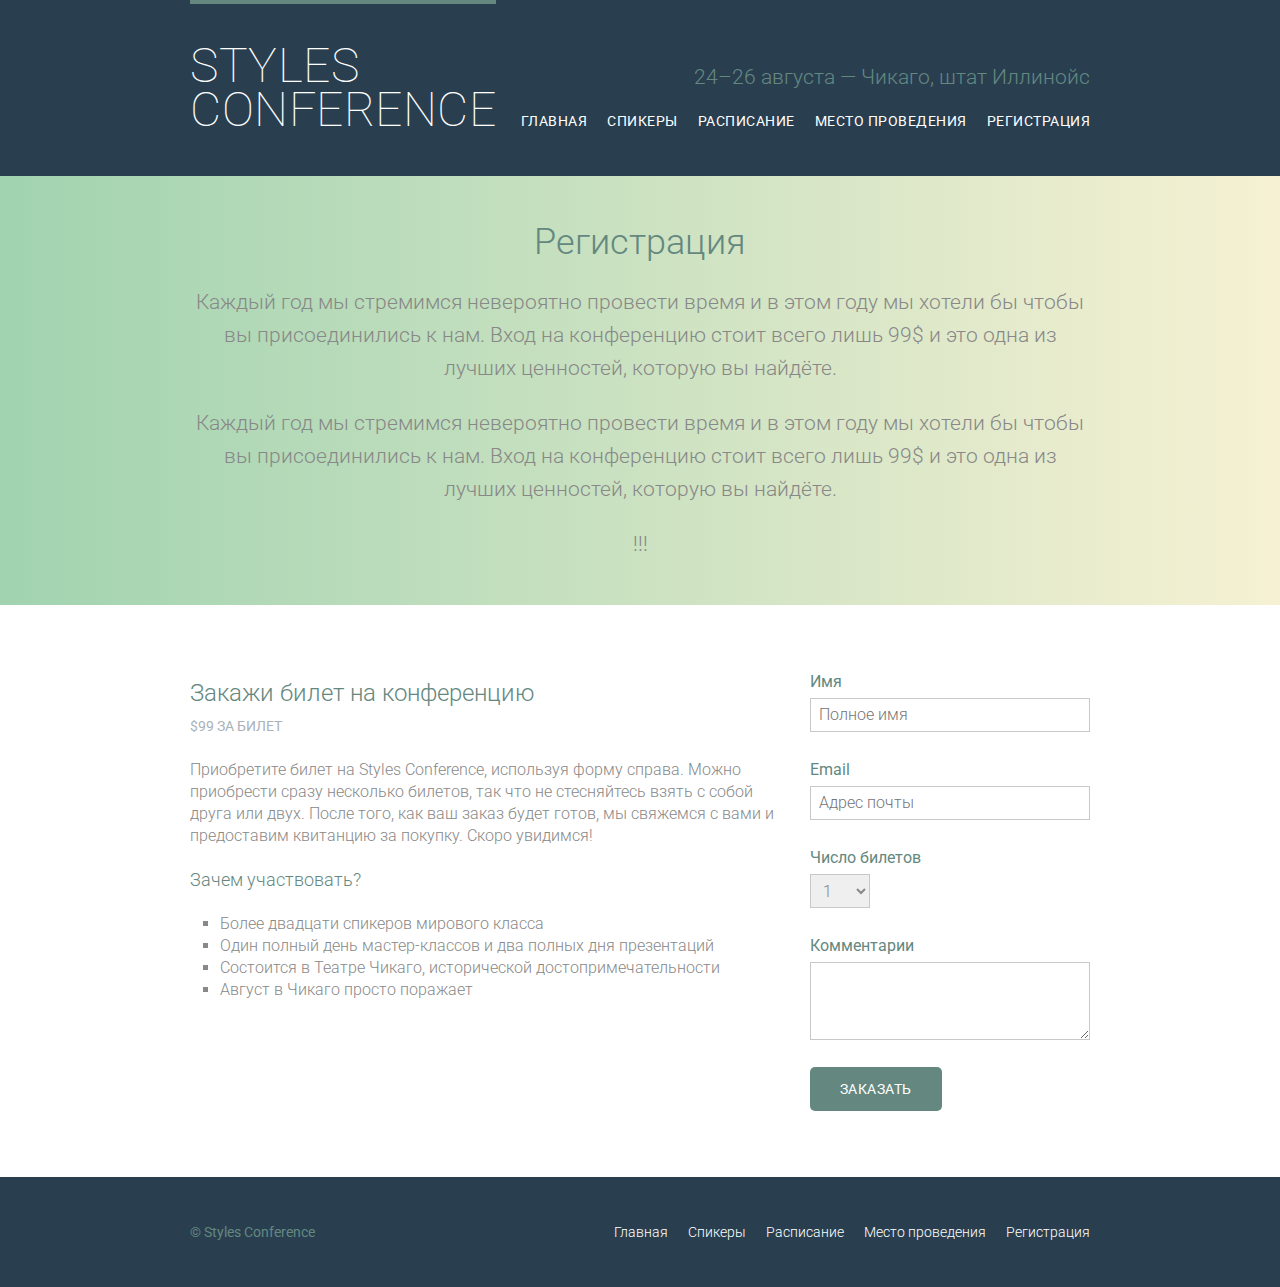
<file: web/register.html>
﻿<!DOCTYPE html>
<html lang="ru">
 <head>
  <meta charset="utf-8">
  <title>Styles Conference</title>
  <link rel="stylesheet" href="assets/stylesheets/main.css">
  <link href="https://fonts.googleapis.com/css?family=Roboto:400,300,100&subset=cyrillic,latin" rel="stylesheet">
 </head>
 <body>
 
<header class="primary-header container group">
  <h1 class="logo">
  <a href="index.html">Styles <br> Conference</a>
  </h1>
  <h3 class="tagline">24&ndash;26 августа &mdash; Чикаго, штат Иллинойс</h3>
  
  <nav class="nav primary-nav">
<ul>
	  <li><a href="index.html">Главная</a></li><!--
      --><li><a href="speakers.html">Спикеры</a></li><!--
      --><li><a href="schedule.html">Расписание</a></li><!--
      --><li><a href="venue.html">Место проведения</a></li><!--
      --><li><a href="register.html">Регистрация</a></li>
	  </ul>
</nav>
</header>
<section class="row-alt">
<div class="lead container">
    <h1>Регистрация</h1>
    <p>Каждый год мы стремимся невероятно провести время и в этом году мы хотели бы чтобы вы присоединились к нам. Вход на конференцию стоит всего лишь 99$ и это одна из лучших ценностей, которую вы найдёте.</p>
	<p>Каждый год мы стремимся невероятно провести время и в этом году мы хотели бы чтобы вы присоединились к нам. Вход на конференцию стоит всего лишь 99$ и это одна из лучших ценностей, которую вы найдёте.</p>
	<p>!!!</p>
  </div>
  </section>
<section class="row">
<div class="grid">
<section class="col-2-3">
<h2>Закажи билет на конференцию</h2>
<h5>$99 за билет</h5>
<p>Приобретите билет на Styles Conference, используя форму справа. 
     Можно приобрести сразу несколько билетов, так что не стесняйтесь взять 
     с собой друга или двух. После того, как ваш заказ будет готов, мы 
     свяжемся с вами и предоставим квитанцию за покупку. Скоро увидимся!</p>
	 <h4>Зачем участвовать?</h4>
	 <ul class="why-attend">
	 <li>Более двадцати спикеров мирового класса</li>
	 <li>Один полный день мастер-классов и два полных дня презентаций</li>
	 <li>Состоится в Театре Чикаго, исторической достопримечательности</li>
	 <li>Август в Чикаго просто поражает</li>
	 </ul>
</section><!--
--><form class="col-1-3" action="#" method="post">
<fieldset class="register-group">
<label>Имя<input type="text" name="name" placeholder="Полное имя" required></label>
<label>Email<input type="email" name="email" placeholder="Адрес почты" required></label>
<label>Число билетов
<select name="quantity" required>
<option value="1" selected>1</option>
<option value="2">2</option>
<option value="3">3</option>
<option value="4">4</option>
<option value="5">5</option>
</select>
</label>
<label>Комментарии
<textarea name="comments"></textarea></label>
</fieldset>
<input class="btn btn-default" type="submit" name="submit" value="Заказать">
</form>
</div>
</section>

<footer class="primary-footer container group">
  <small>&copy; Styles Conference</small>
<nav class="nav">
<ul>
	  <li><a href="index.html">Главная</a></li><!--
      --><li><a href="speakers.html">Спикеры</a></li><!--
      --><li><a href="schedule.html">Расписание</a></li><!--
      --><li><a href="venue.html">Место проведения</a></li><!--
      --><li><a href="register.html">Регистрация</a></li>
	  </ul>
</nav>
</footer>
</body>
</html>
</file>
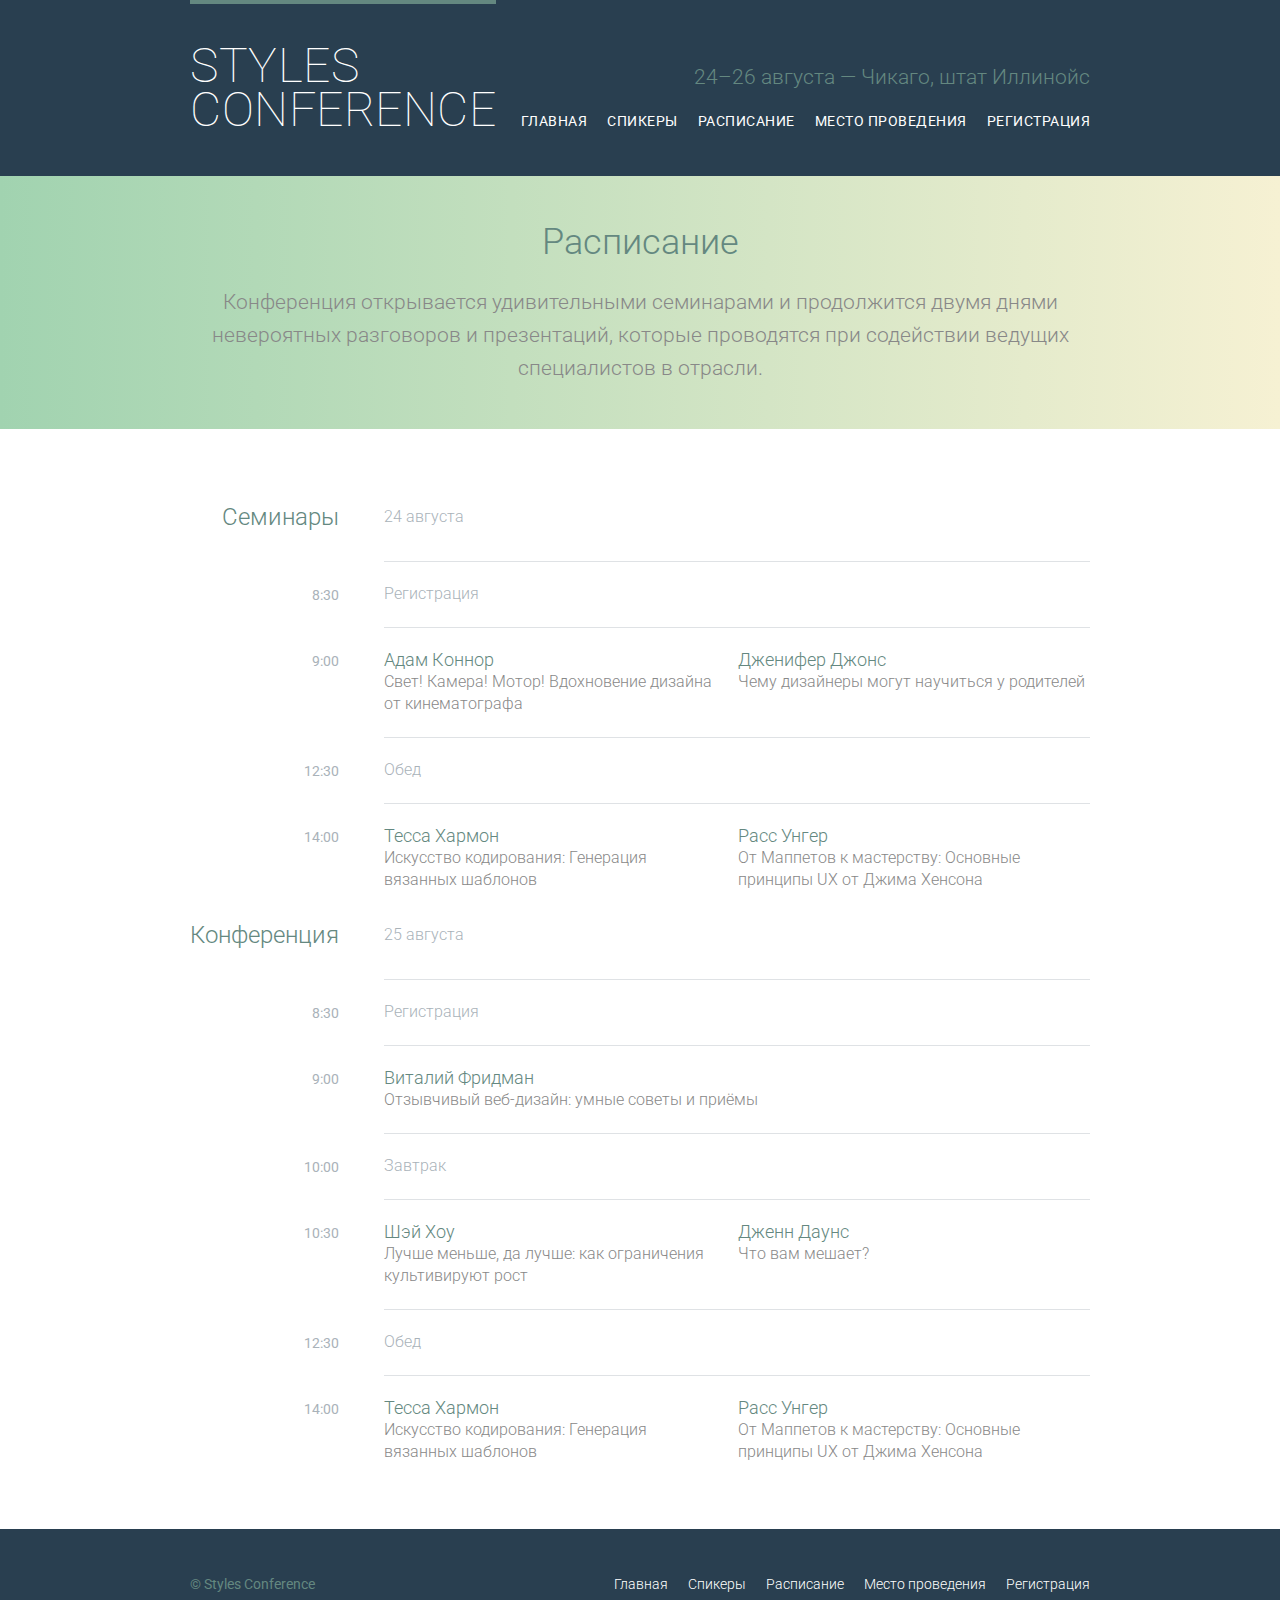
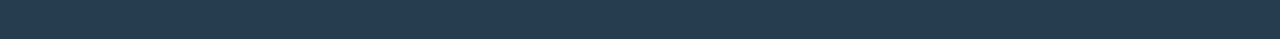
<file: web/schedule.html>
﻿<!DOCTYPE html>
<html lang="ru">
 <head>
  <meta charset="utf-8">
  <title>Styles Conference</title>
  <link rel="stylesheet" href="assets/stylesheets/main.css">
  <link href="https://fonts.googleapis.com/css?family=Roboto:400,300,100&subset=cyrillic,latin" rel="stylesheet">
 </head>
 <body id="top">
<header class="primary-header container group">
  <h1 class="logo">
  <a href="index.html">Styles <br> Conference</a>
  </h1>
  <h3 class="tagline">24&ndash;26 августа &mdash; Чикаго, штат Иллинойс</h3>
  <nav class="nav primary-nav">
<ul>
	  <li><a href="index.html">Главная</a></li><!--
      --><li><a href="speakers.html">Спикеры</a></li><!--
      --><li><a href="schedule.html">Расписание</a></li><!--
      --><li><a href="venue.html">Место проведения</a></li><!--
      --><li><a href="register.html">Регистрация</a></li>
	  </ul>
</nav>
</header>
<section class="row-alt">
<div class="lead container">
    <h1>Расписание</h1>
    <p>Конференция открывается удивительными семинарами и продолжится двумя днями невероятных разговоров и презентаций, которые проводятся при содействии ведущих специалистов в отрасли.</p>
</div>
</section>
<section class="row">
<div class="container">
<table>
<thead>
<tr>
<th scope="row">Семинары</th>
<td class="schedule-offset" colspan="2">24 августа</td>
</tr>
</thead>
<tbody>
<tr>
<th scope="row"><time datetime="08:30:00">8:30</time></th>
<td class="schedule-offset" colspan="2">Регистрация</td>
</tr>
<tr>
<th scope="row"><time datetime="09:00:00">9:00</time></th>
<td><a href="speakers.html#adam-connor">
<h4>Адам Коннор</h4>
Свет! Камера! Мотор! Вдохновение дизайна от кинематографа
</a>
</td>
<td><a href="speakers.html#jennifer-jones">
<h4>Дженифер Джонс</h4>
Чему дизайнеры могут научиться у родителей
</a>
</td>
</tr>
<tr>
<th scope="row"><time datetime="12:30:00">12:30</time></th>
<td class="schedule-offset" colspan="2">Обед</td>
</tr>
<tr>
<th scope="row"><time datetime="14:00:00">14:00</time></th>
<td><a href="speakers.html#tessa-harmon">
<h4>Тесса Хармон</h4>
Искусство кодирования: Генерация вязанных шаблонов
</a>
</td>
<td><a href="speakers.html#russ-unger">
<h4>Расс Унгер</h4>
От Маппетов к мастерству: Основные принципы UX от Джима Хенсона
</a>
</td>
</tr>
</tbody>
<!-- !!!!!!!!!!!!!!!!!!!!!!!!!!!!!!!!!!!!!-->
<thead>
<tr>
<th scope="row">Конференция</th>
<td class="schedule-offset"  colspan="2">25 августа</td>
</tr>
</thead>
<tbody>
<tr>
<th scope="row"><time datetime="08:30:00">8:30</time></th>
<td class="schedule-offset" colspan="2">Регистрация</td>
</tr>
<tr>
<th scope="row"><time datetime="09:00:00">9:00</time></th>
<td colspan="2"><a href="speakers.html#fridman">
<h4>Виталий Фридман</h4>
Отзывчивый веб-дизайн: умные советы и приёмы
</a>
</td>
</tr>
<tr>
<th scope="row"><time datetime="10:00:00">10:00</time></th>
<td class="schedule-offset" colspan="2">Завтрак</td>
</tr>
<tr>
<th scope="row"><time datetime="10:30:00">10:30</time></th>
<td><a href="speakers.html#shay-howe">
<h4>Шэй Хоу</h4>
Лучше меньше, да лучше: как ограничения культивируют рост
</a>
</td>
<td><a href="speakers.html#russ-unger">
<h4>Дженн Даунс</h4>
Что вам мешает?
</a>
</td>
</tr>
<tr>
<th scope="row"><time datetime="12:30:00">12:30</time></th>
<td class="schedule-offset" colspan="2">Обед</td>
</tr>
<tr>
<th scope="row"><time datetime="14:00:00">14:00</time></th>
<td><a href="speakers.html#tessa-harmon">
<h4>Тесса Хармон</h4>
Искусство кодирования: Генерация вязанных шаблонов
</a>
</td>
<td><a href="speakers.html#russ-unger">
<h4>Расс Унгер</h4>
От Маппетов к мастерству: Основные принципы UX от Джима Хенсона
</a>
</td>
</tr>
</tbody>
<!-- !!!!!!!!!!!!!!!!!!!!!!!!!!!!!!!!!!!!!-->
</table>
</div>
</section>
<footer class="primary-footer container group">
  <small>&copy; Styles Conference</small>
<nav class="nav">
<ul>
	  <li><a href="index.html">Главная</a></li><!--
      --><li><a href="speakers.html">Спикеры</a></li><!--
      --><li><a href="schedule.html">Расписание</a></li><!--
      --><li><a href="venue.html">Место проведения</a></li><!--
      --><li><a href="register.html">Регистрация</a></li>
	  </ul>
</nav>
</footer>
</body>
</html>
</file>
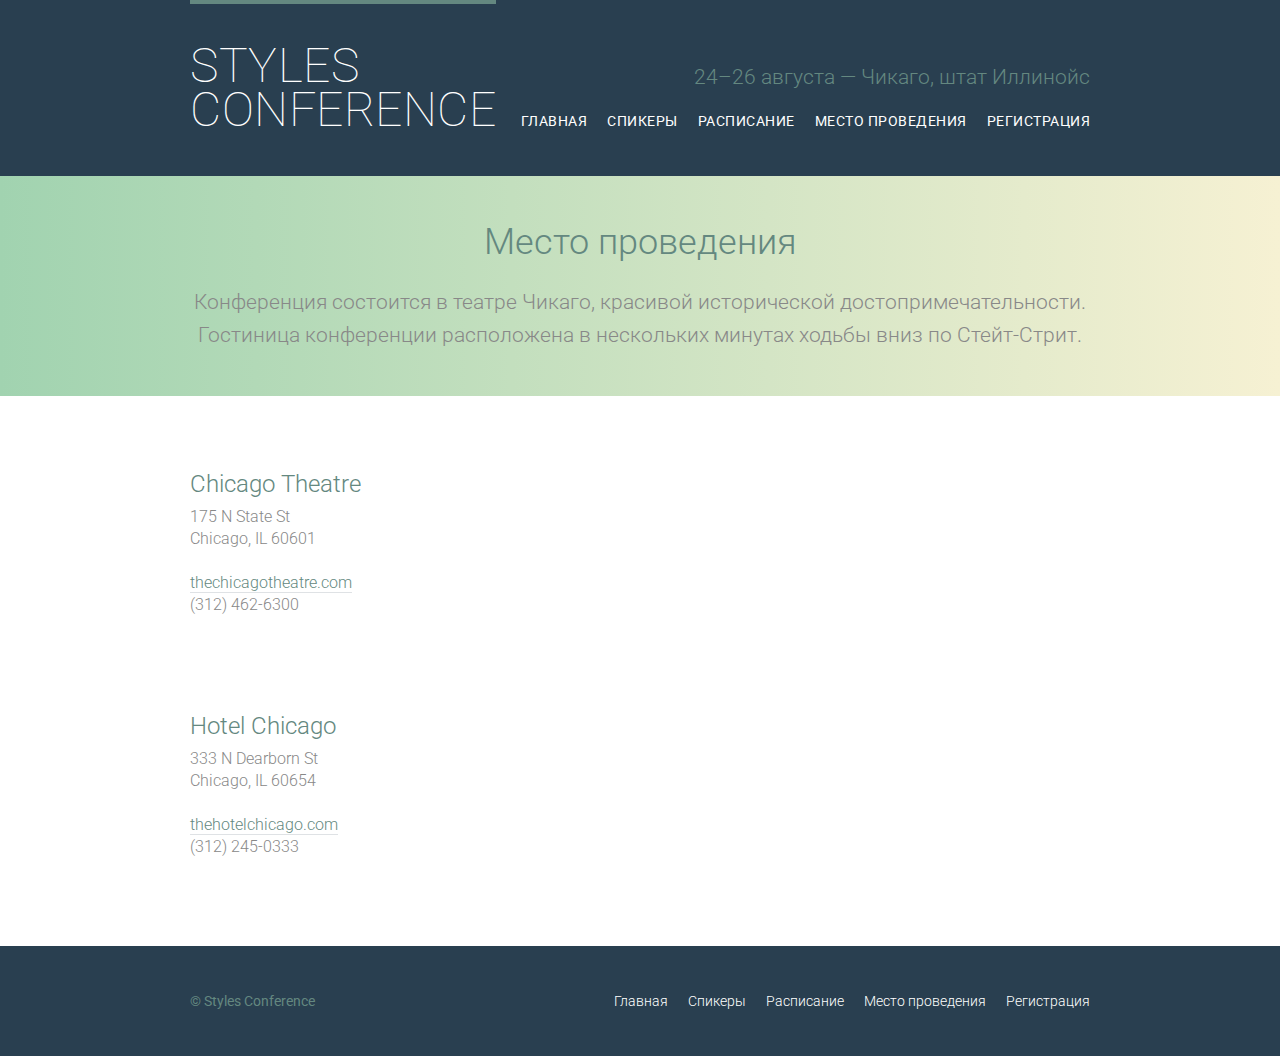
<file: web/venue.html>
﻿<!DOCTYPE html>
<html lang="ru">
 <head>
  <meta charset="utf-8">
  <title>Styles Conference</title>
  <link rel="stylesheet" href="assets/stylesheets/main.css">
  <link href="https://fonts.googleapis.com/css?family=Roboto:400,300,100&subset=cyrillic,latin" rel="stylesheet">
 </head>
 <body id="top">
<header class="primary-header container group">
  <h1 class="logo">
  <a href="index.html">Styles <br> Conference</a>
  </h1>
  <h3 class="tagline">24&ndash;26 августа &mdash; Чикаго, штат Иллинойс</h3>
  <nav class="nav primary-nav">
<ul>
	  <li><a href="index.html">Главная</a></li><!--
      --><li><a href="speakers.html">Спикеры</a></li><!--
      --><li><a href="schedule.html">Расписание</a></li><!--
      --><li><a href="venue.html">Место проведения</a></li><!--
      --><li><a href="register.html">Регистрация</a></li>
	  </ul>
</nav>
</header>
<section class="row-alt">
<div class="lead container">
    <h1>Место проведения</h1>
    <p>Конференция состоится в театре Чикаго, красивой исторической достопримечательности. Гостиница конференции расположена в нескольких минутах ходьбы вниз по Стейт-Стрит.</p>
</div>
</section>
<section class="row">
<div class="grid">
<section class="venue-theatre">
<div class="col-1-3">
<h2>Chicago Theatre</h2>
<p>175 N State St <br> Chicago, IL 60601</p>
<p><a href="http://www.thechicagotheatre.com/">thechicagotheatre.com</a> <br> (312) 462-6300</p>
</div><!--
--><iframe class="venue-map col-2-3" src="https://www.google.com/maps/embed/v1/place?key=AIzaSyDu6aLVtdfqsnKVOQ1v54gcSH2Bpnw5_bA&q=175+N+State+St+Chicago,+IL+60601"></iframe>
</section>
<section class="venue-hotel">
<div class="col-1-3">
<h2>Hotel Chicago</h2>
<p>333 N Dearborn St <br> Chicago, IL 60654</p>
<p><a href="http://www.thehotelchicago.com/">thehotelchicago.com</a> <br> (312) 245-0333</p>
</div><!--
--><iframe class="venue-map col-2-3" src="https://www.google.com/maps/embed/v1/place?key=AIzaSyDu6aLVtdfqsnKVOQ1v54gcSH2Bpnw5_bA&q=333+N+Dearborn+St+Chicago,+IL+60654"></iframe>
</section>

</div>
</section>
<footer class="primary-footer container group">
  <small>&copy; Styles Conference</small>
<nav class="nav">
<ul>
	  <li><a href="index.html">Главная</a></li><!--
      --><li><a href="speakers.html">Спикеры</a></li><!--
      --><li><a href="schedule.html">Расписание</a></li><!--
      --><li><a href="venue.html">Место проведения</a></li><!--
      --><li><a href="register.html">Регистрация</a></li>
	  </ul>
</nav>
</footer>
</body>
</html>
</file>
<file: web/assets/stylesheets/main.css>
﻿/* http://meyerweb.com/eric/tools/css/reset/
   v2.0 | 20110126
   License: none (public domain)
*/

html, body, div, span, applet, object, iframe,
h1, h2, h3, h4, h5, h6, p, blockquote, pre,
a, abbr, acronym, address, big, cite, code,
del, dfn, em, img, ins, kbd, q, s, samp,
small, strike, strong, sub, sup, tt, var,
b, u, i, center,
dl, dt, dd, ol, ul, li,
fieldset, form, label, legend,
table, caption, tbody, tfoot, thead, tr, th, td,
article, aside, canvas, details, embed,
figure, figcaption, footer, header, hgroup,
menu, nav, output, ruby, section, summary,
time, mark, audio, video {
  margin: 0;
  padding: 0;
  border: 0;
  font-size: 100%;
  font: inherit;
  vertical-align: baseline;
}
/* HTML5 display-role reset for older browsers */
article, aside, details, figcaption, figure,
footer, header, hgroup, menu, nav, section {
  display: block;
}
body {
  line-height: 1;
}
ol, ul {
  list-style: none;
}
blockquote, q {
  quotes: none;
}
blockquote:before, blockquote:after,
q:before, q:after {
  content: '';
  content: none;
}
table {
  border-collapse: collapse;
  border-spacing: 0;
}
/*-----------------------My CSS-----------------------*/
/*
  ========================================
  Пользовательские стили
  ========================================
*/

body {
background: #293f50;
color: #888;
font: 300 16px/22px "Roboto", "Open Sans", "Helvetica Neue", Calibri, Arial, sans-serif;
}
h1, h2, h3, h4 {
  color: #648880;
}
h1 {
font-size: 36px;
line-height: 44px;
}
h2 {
font-size: 24px;
line-height: 44px;
}
h3 {
font-size: 21px;
}
h4 {
font-size: 18px;
}
h5 {
color: #a9b2b9;
font-size: 14px;
font-weight: 400;
text-transform: uppercase;
}
strong {
font-weight: 400;
}
cite, em {
font-style: italic;
}
.logo {
border-top: 4px solid #648880;
float: left;
font-size: 48px;
font-weight: 100;
line-height: 44px;
padding: 40px 0 22px 0;
text-transform: uppercase;
letter-spacing: .5px;
}
.tagline {
margin: 66px 0 22px 0;
text-align: right;
}
.primary-nav {
font-size: 14px;
font-weight: 400;
letter-spacing: .5px;
text-transform: uppercase;
}
.primary-footer {
color: #648880;
font-size: 14px;
padding-bottom: 44px;
padding-top: 44px;
}
.primary-footer small {
float: left;
font-weight: 400;
}
.hero {
line-height: 44px;
padding: 22px 80px 66px 80px;
}
.hero h2 {
font-size: 36px;
}
.hero p {
font-size: 24px;
font-weight: 100;
}
.primary-header a,
.primary-footer a {
color: #fff;
}

.primary-header a:hover,
.primary-footer a:hover {
color: #648880;
}

/*
  ========================================
  Ссылки
  ========================================
*/
a:hover {
color: #a9b2b9;
}
a {
color: #648880;
text-decoration: none;
}
.teaser a:hover h3 {
color: #a9b2b9;
}
p a {
border-bottom: 1px solid #dfe2e5;
} 
/*
  ========================================
  Сетка
  ========================================
*/

*,
*:before,
*:after {
  -webkit-box-sizing: border-box;
     -moz-box-sizing: border-box;
          box-sizing: border-box;
}
.container,
.grid {
  margin: 0 auto;
  width: 960px;
}
.container {
  padding-left: 30px;
  padding-right: 30px;
}
.grid,
.col-1-3,
.col-2-3 {
  padding-left: 15px;
  padding-right: 15px;
}
.col-1-3,
.col-2-3  {
  display: inline-block;
  vertical-align: top;
}
.col-1-3 {
  width: 33.33%;
}
.col-2-3 {
  width: 66.66%;
}

/*
  ========================================
  Clearfix
  ========================================
*/

.group:before,
.group:after {
  content: "";
  display: table;
}
.group:after {
  clear: both;
}
.group {
  clear: both;
  *zoom: 1;
}

/*
  ========================================
  Полосы
  ========================================
*/

.row,
.row-alt {
min-width: 960px;
}
.row {
background: #fff;
padding: 66px 0 44px 0;
}
.row-alt {
background: #cbe2c1;
background: -webkit-linear-gradient(to right, #a1d3b0, #f6f1d3);
background: -moz-linear-gradient(to right, #a1d3b0, #f6f1d3);
background: linear-gradient(to right, #a1d3b0, #f6f1d3);
padding: 44px 0 22px 0;
}
.lead {
text-align: center;
}
.lead p {
font-size: 21px;
line-height: 33px;
}

/*
  ========================================
  Типографика
  ========================================
*/

h1, h3, h4, h5, p {
  margin-bottom: 22px;
}

/*
  ========================================
  Кнопки
  ========================================
*/

.btn {
  color: #fff;
  border-radius: 5px;
  display: inline-block;
  margin: 0;
  cursor: pointer;
  font-weight: 400;
  letter-spacing: .5px;
  text-transform: uppercase;
}

.btn-alt {
  border: 1px solid #fff;
  padding: 10px 30px;
}

.btn-alt:hover {
background: #fff;
color: #648880;
}

.btn-default {
	border: 0;
	background: #648880;
	padding: 11px 30px;
	font-size: 14px;
}
.btn-default:hover {
	background:#77a198;
}

/*
  ========================================
  Основной заголовок
  ========================================
*/

.logo {
  border-top: 4px solid #648880;
  float: left;
  padding: 40px 0 22px 0;
}

/*
  ========================================
  Основной подвал
  ========================================
*/

.primary-footer {
  color: #648880;
  font-size: 14px;
  padding-bottom: 44px;
  padding-top: 44px;
}
.primary-footer small {
  float: left;
  font-weight:400;
}

/*
  ========================================
  Главная страница
  ========================================
*/

.hero {
  color: #fff;
  line-height: 44px;
  padding: 22px 80px 66px 80px;
  text-align: center;
}
.teaser img {
  border-radius: 5px;
  display: block;
  margin-bottom: 22px;
  max-width: 100%;
}

/*
  ========================================
  Навигация
  ========================================
*/

.nav {
text-align: right;
}
.nav li {
	display:inline-block;
	margin: 0 10px;
	vertical-align: top;
}
.nav li:last-child {
	margin-right: 0;
}

/*
  ========================================
  Спикеры
  ========================================
*/

.speaker-info {
	border: 1px solid #dfe2e5;
	border-radius: 5px;
	margin-top: 88px;
	padding-bottom: 22px;
	text-align: center;
}
.speaker {
margin-bottom: 44px;
}
.speaker-info img {
  border-radius: 50%;
  height: 130px;
  margin: -66px 0 22px 0;
  vertical-align: top;
}
/*
  ========================================
  Расписание
  ========================================
*/
table {
	width: 100%;
	margin-bottom: 44px;
}
table:last-child {
	margin-bottom: 0;
}
th,
td {
	padding-bottom: 22px;
	vertical-align: top;
}
th {
	padding-right: 45px;
	text-align: right;
	width: 20%;
}
td {
	width: 40%;
}
thead {
	line-height: 44px;
}
thead th {
	color: #648880;
	font-size: 24px;
}
tbody th {
	color: #a9b2b9;
	font-size: 14px;
	font-weight: 400;
	padding-top: 22px;
	text-transform: uppercase;
}
tbody td {
	border-top: 1px solid #dfe2e5;
	padding-top: 21px;
}
tbody td:first-of-type {
	padding-right: 15px;
}
tbody td:last-of-child {
	padding-left: 15px;
}
tbody td:only-of-type {
	padding-left: 0;
	padding-right: 0:
}
table a {
	color: #888;
}
table h4 {
	margin-bottom: 0;
}
.schedule-offset {
	color: #a9b2b9;
}
/*
  ========================================
  Место проведения
  ========================================
*/
.venue-theatre {
	margin-bottom: 66px;
}
.venue-hotel {
	margin-bottom: 22px;
}
.venue-map {
	height: 150px;
}
/*
  ========================================
  Регистрация
  ========================================
*/
.why-attend {
	list-style: square;
	margin: 0 0 22px 30px;
}
form {
	margin-bottom: 22px;
}
input,
select,
textarea {
	font: 300 16px/22px "Roboto", "Open Sans", "Helvetica Neue", Helvetica, Arial, sans-serif;
}
.register-group label{
	color: #648880;
	cursor: pointer;
	font-weight: 400;
}
.register-group input,
.register-group select,
.register-group textarea {
	border: 1px solid #c6c9cc;
	borde-radius: 5px;
	color: #888;
	display: block;
	margin: 5px 0 27px 0;
	padding:5px 8px;
}
.register-group input,
.register-group textarea {
	width: 100%;
}
.register-group select {
	height: 34px;
	width: 60px;
}
.register-group textarea {
	height: 78px;
}
</file>
